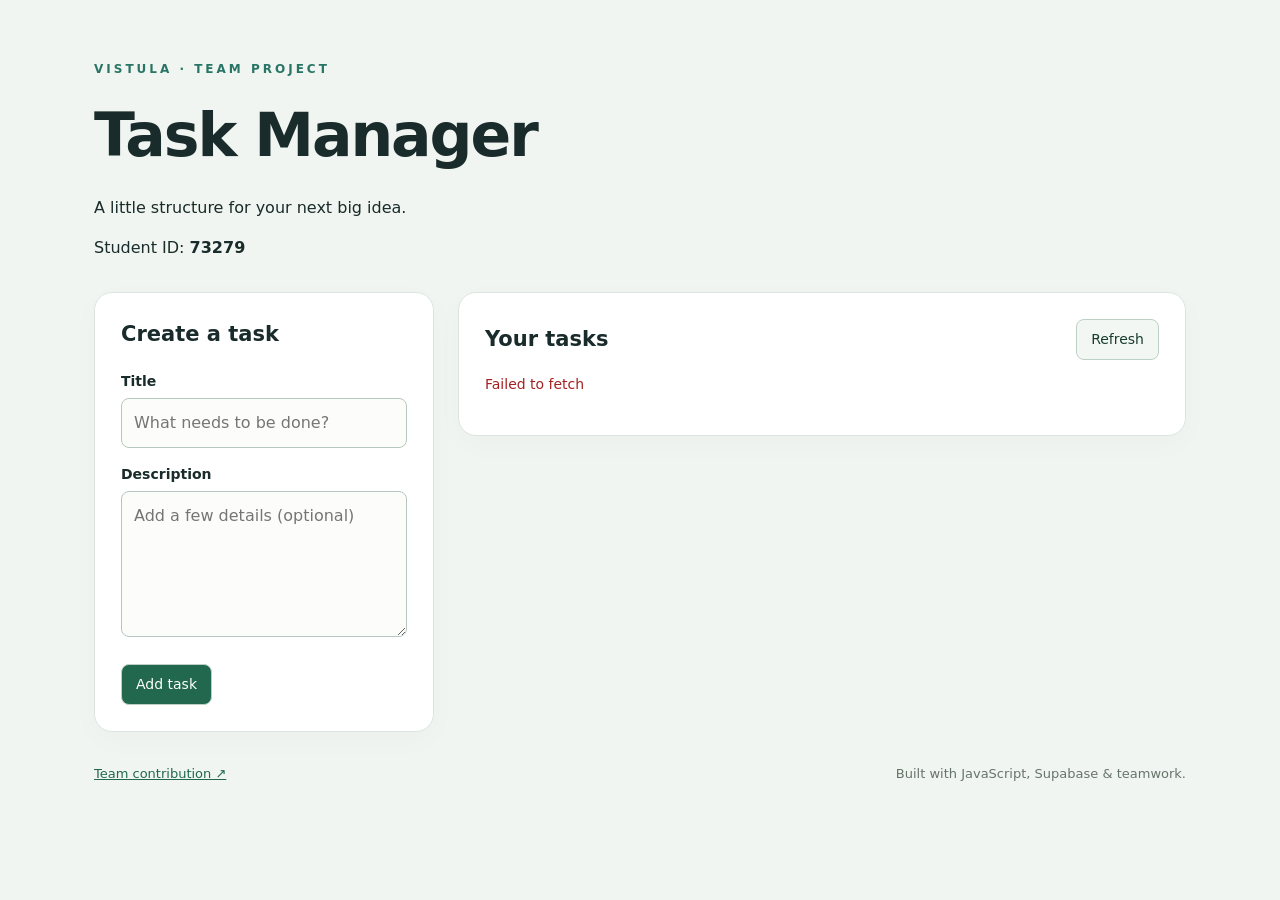
<file: index.html>
<!doctype html>
<html lang="en">
<head><meta charset="utf-8"><meta name="viewport" content="width=device-width, initial-scale=1"><title>Task Manager</title><link rel="stylesheet" href="style.css"><script src="app.js" defer></script></head>
<body><main>
<header><p class="eyebrow">VISTULA · TEAM PROJECT</p><h1>Task Manager</h1><p>A little structure for your next big idea.</p><p>Student ID: <strong id="student-id">73279</strong></p></header>
<div class="layout"><section class="panel"><h2 id="form-heading">Create a task</h2><form id="task-form">
<label for="task-title">Title</label><input id="task-title" required maxlength="200" placeholder="What needs to be done?">
<label for="task-description">Description</label><textarea id="task-description" rows="5" maxlength="10000" placeholder="Add a few details (optional)"></textarea>
<button id="task-submit" type="submit">Add task</button><button id="cancel-edit" type="button" hidden>Cancel edit</button>
</form></section><section class="panel"><div class="list-heading"><h2>Your tasks</h2><button id="refresh-tasks" type="button">Refresh</button></div><p id="status-message" role="status" aria-live="polite">Connecting…</p><div id="task-list" aria-label="Tasks"></div></section></div>
<footer><a id="contribution-link" href="contribution.html">Team contribution ↗</a><p>Built with JavaScript, Supabase &amp; teamwork.</p></footer>
</main></body></html>
</file>
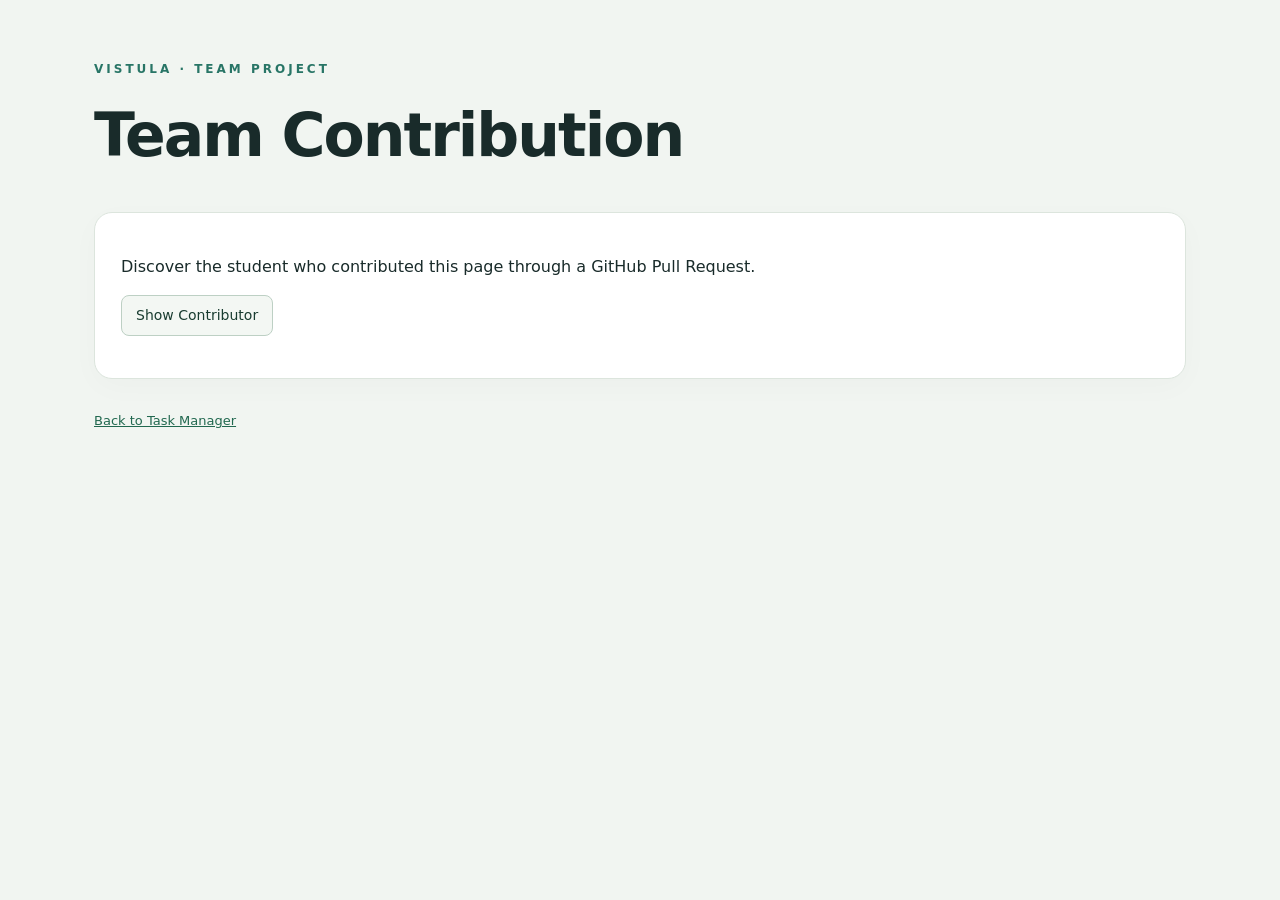
<file: contribution.html>
<!doctype html>
<html lang="en">
<head>
  <meta charset="utf-8">
  <meta name="viewport" content="width=device-width, initial-scale=1">
  <title>Team Contribution</title>
  <link rel="stylesheet" href="style.css">
</head>
<body>
  <main>
    <header><p class="eyebrow">VISTULA · TEAM PROJECT</p><h1>Team Contribution</h1></header>
    <section class="panel" aria-label="Contributor details">
      <p>Discover the student who contributed this page through a GitHub Pull Request.</p>
      <button id="load-contributor" type="button">Show Contributor</button>
      <p id="contributor-student-id" role="status" aria-live="polite"></p>
    </section>
    <footer><a href="index.html">Back to Task Manager</a></footer>
  </main>
  <script>
    'use strict';
    const button = document.getElementById('load-contributor');
    const output = document.getElementById('contributor-student-id');
    button.addEventListener('click', async () => {
      button.disabled = true;
      output.textContent = 'Loading contributor…';
      try {
        const response = await fetch('contribution.json', { cache: 'no-store' });
        if (!response.ok) throw new Error('Could not load contributor details.');
        const data = await response.json();
        if (typeof data.contributorStudentId !== 'string' || !data.contributorStudentId.trim()) {
          throw new Error('Contributor information is missing.');
        }
        output.textContent = 'Contributor Student ID: ' + data.contributorStudentId;
      } catch (error) {
        output.textContent = 'Unable to show contributor. Please try again.';
      } finally {
        button.disabled = false;
      }
    });
  </script>
</body>
</html>
</file>
<file: style.css>
:root{font-family:system-ui,sans-serif;color:#192b2a;background:#f1f5f1;line-height:1.5}*{box-sizing:border-box}body{margin:0}main{max-width:1140px;margin:auto;padding:48px 24px}header{margin-bottom:32px}h1{font-size:clamp(36px,6vw,60px);letter-spacing:-2px;margin:8px 0}h2{font-size:21px;margin:0 0 20px}.eyebrow{letter-spacing:3px;font-size:12px;font-weight:700;color:#287566}.layout{display:grid;grid-template-columns:340px 1fr;gap:24px;align-items:start}.panel{background:#fff;border:1px solid #dce5dd;border-radius:18px;padding:26px;box-shadow:0 8px 30px #203b2506}label{display:block;font-size:14px;font-weight:600;margin:16px 0 6px}input,textarea{width:100%;font:inherit;border:1px solid #b6c8bd;border-radius:8px;padding:12px;background:#fcfdfb}textarea{resize:vertical}button{font:inherit;font-size:14px;border:1px solid #bdd0c4;border-radius:8px;background:#f3f7f3;color:#193c30;padding:9px 14px;cursor:pointer}button:hover{background:#e1eee4}button:disabled{opacity:.5;cursor:wait}button:focus-visible,a:focus-visible,input:focus-visible,textarea:focus-visible{outline:3px solid #d4a72a;outline-offset:3px}#task-submit{background:#21684f;color:#fff;margin-top:20px}#cancel-edit{margin-left:8px}.list-heading{display:flex;justify-content:space-between;align-items:center}.list-heading h2{margin:0}#status-message{font-size:14px;color:#54665b}#status-message[data-error=true]{color:#a52121}.task-item{border-top:1px solid #e1e8e0;padding:20px 0}.task-title{font-size:18px;margin:0;overflow-wrap:anywhere}.task-description{white-space:pre-wrap;overflow-wrap:anywhere;color:#526259;margin:8px 0}.task-status{display:inline-block;font-size:12px;background:#edf3eb;padding:3px 9px;border-radius:30px;margin:0 0 12px}.task-item[data-completed=true] .task-title{text-decoration:line-through;color:#64746b}.actions{display:flex;gap:8px;flex-wrap:wrap}.delete-task{color:#a13333}footer{margin-top:32px;display:flex;justify-content:space-between;gap:16px;font-size:13px;color:#66746a}a{color:#21684f}footer p{margin:0}[hidden]{display:none!important}@media(max-width:760px){main{padding:28px 16px}.layout{grid-template-columns:1fr}.panel{padding:20px}footer{flex-direction:column}}
</file>
